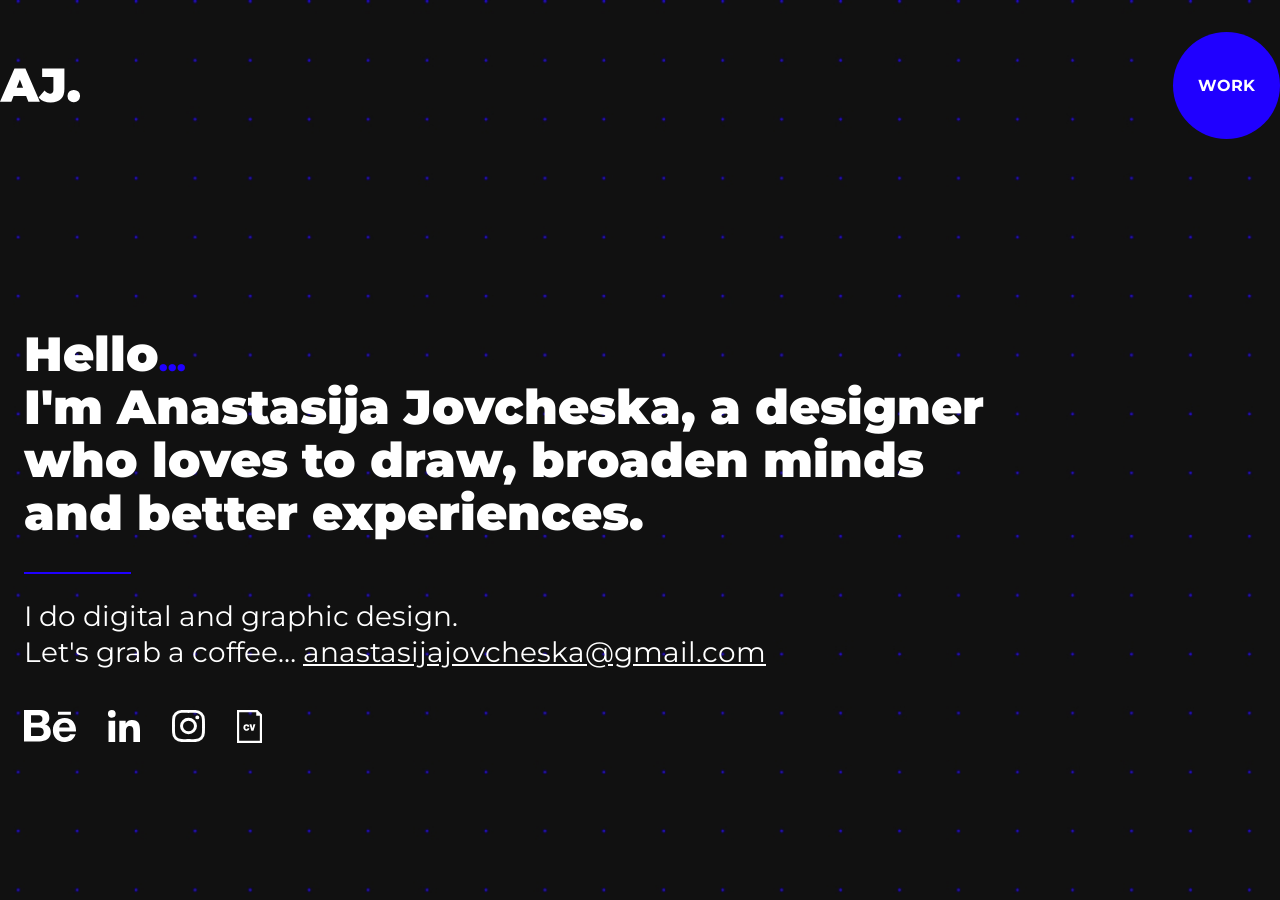
<file: index.html>
<!DOCTYPE html>
<html lang="en">
    <head>
        <meta charset="UTF-8">
        <meta http-equiv="X-UA-Compatible" content="IE=edge">
        <meta name="viewport" content="width=device-width, initial-scale=1.0">
        <title>Anastasija Jovcheska | Portfolio</title>
        <link rel="preconnect" href="https://fonts.gstatic.com">
        <link href="https://fonts.googleapis.com/css2?family=Montserrat:wght@300;400;500;600;700;900&display=swap" rel="stylesheet">
        <link rel="stylesheet" href="public/style.css">
    </head>
    <body>
        <main class="w-full min-h-screen bg-hero">
            <header class="container">
                <nav class="flex justify-between px-6 sm:px-0 py-4 md:py-8">
                    <img src="assets/sia-logo.svg" alt="Anastasija Jovcheska logo" class="w-51 h-auto md:w-20 md:h-auto">
                    <a href="work.html" class="bg-blue-sia rounded-full w-85 h-85 md:w-107 md:h-107 flex justify-center items-center text-white font-bold text-12 md:text-16">WORK</a>
                </nav>
            </header>
            <section class="px-6 hero-screen flex flex-col justify-center md:container md:pl-125">   
                <h1 class="text-white font-black text-28 md:text-48">Hello<span class="text-blue-sia text-28">...</span><br/>I'm Anastasija Jovcheska, a designer<br/>who loves to draw, broaden minds<br/>and better experiences.</h1>
                <div class="bg-blue-sia w-107 h-0.5 mt-8"></div>
                <p class="text-white mt-6 text-18 md:text-28">I do digital and graphic design.<br/>Let's grab a coffee… <a href="mailto:anastasijajovcheska@gmail.com" class="text-white underline hover:no-underline">anastasijajovcheska@gmail.com</a></p>
                <div class="flex space-x-8 mt-10">
                    <a href="https://www.behance.net/jovceska" target="_blank">
                        <img src="assets/behance.svg" alt="Behence profile link">
                    </a>
                    <a href="https://www.linkedin.com/in/anastasija-jovcheska-5024771a9/" target="_blank">
                        <img src="assets/linkedin.svg" alt="Linkedin profile link">
                    </a>
                    <a href="https://www.instagram.com/anastasija.jovcheska/" target="_blank">
                        <img src="assets/instagram.svg" alt="Instagram profile link">
                    </a>
                    <!-- <img src="assets/dribble.svg" alt="Dribble profile link"> -->
                    <a href="assets/CV-Anastasija_Jovcheska_2021.pdf" download>
                        <img src="assets/cv-file.svg" alt="Download CV">
                    </a>
                </div>
            </section>
        </main>
    </body>
</html>
</file>
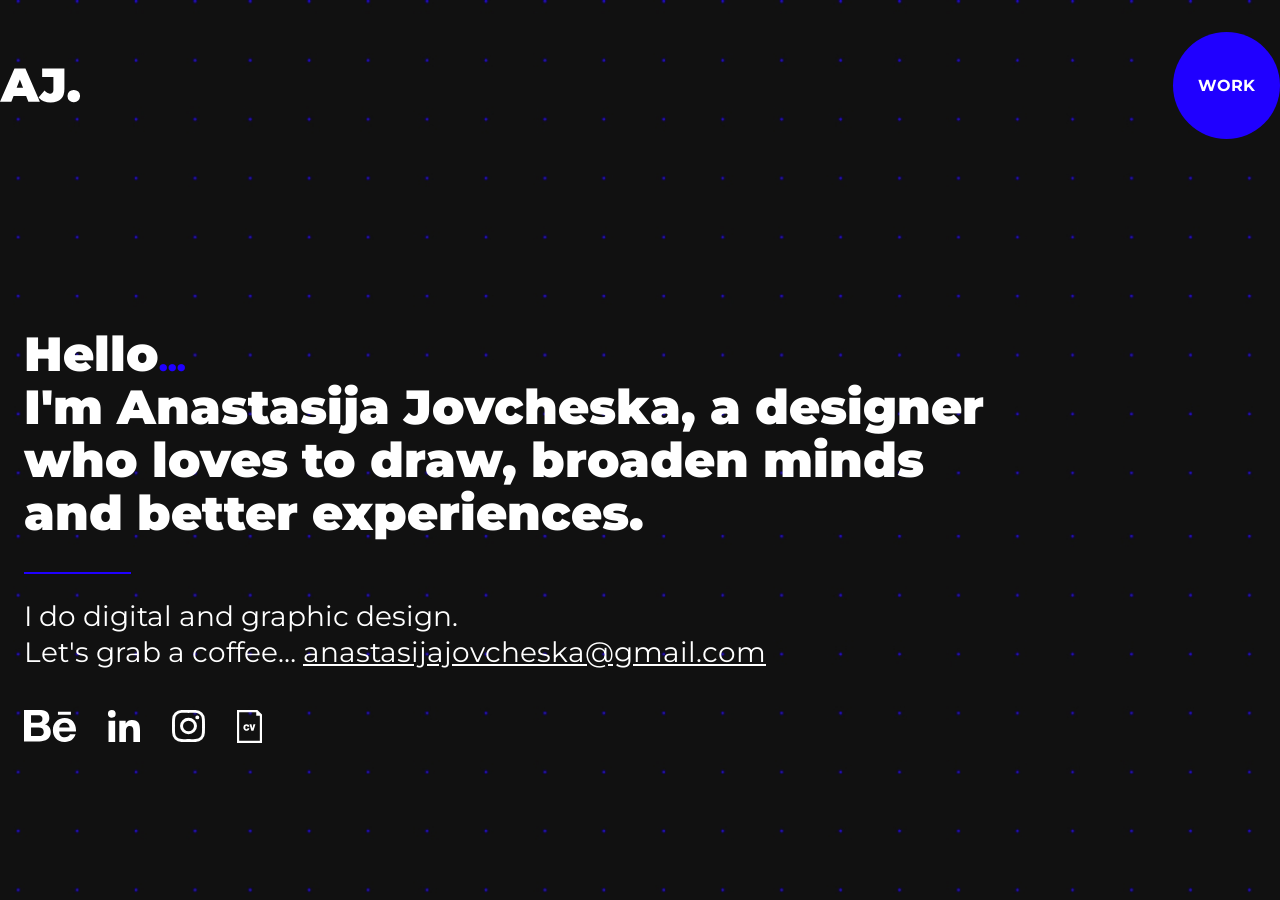
<file: public/index.html>
<!DOCTYPE html>
<html lang="en">
    <head>
        <meta charset="UTF-8">
        <meta http-equiv="X-UA-Compatible" content="IE=edge">
        <meta name="viewport" content="width=device-width, initial-scale=1.0">
        <title>Anastasija Jovcheska | Portfolio</title>
        <link rel="preconnect" href="https://fonts.gstatic.com">
        <link href="https://fonts.googleapis.com/css2?family=Montserrat:wght@300;400;500;600;700;900&display=swap" rel="stylesheet">
        <link rel="stylesheet" href="style.css">
    </head>
    <body>
        <main class="w-full min-h-screen bg-hero">
            <header class="container">
                <nav class="flex justify-between px-6 sm:px-0 py-4 md:py-8">
                    <img src="../assets/sia-logo.svg" alt="Anastasija Jovcheska logo" class="w-51 h-auto md:w-20 md:h-auto">
                    <a href="work.html" class="bg-blue-sia rounded-full w-85 h-85 md:w-107 md:h-107 flex justify-center items-center text-white font-bold text-12 md:text-16">WORK</a>
                </nav>
            </header>
            <section class="px-6 hero-screen flex flex-col justify-center md:container md:pl-125">   
                <h1 class="text-white font-black text-28 md:text-48">Hello<span class="text-blue-sia text-28">...</span><br/>I'm Anastasija Jovcheska, a designer<br/>who loves to draw, broaden minds<br/>and better experiences.</h1>
                <div class="bg-blue-sia w-107 h-0.5 mt-8"></div>
                <p class="text-white mt-6 text-18 md:text-28">I do digital and graphic design.<br/>Let's grab a coffee… <a href="mailto:anastasijajovcheska@gmail.com" class="text-white underline hover:no-underline">anastasijajovcheska@gmail.com</a></p>
                <div class="flex space-x-8 mt-10">
                    <a href="https://www.behance.net/jovceska" target="_blank">
                        <img src="../assets/behance.svg" alt="Behence profile link">
                    </a>
                    <a href="https://www.linkedin.com/in/anastasija-jovcheska-5024771a9/" target="_blank">
                        <img src="../assets/linkedin.svg" alt="Linkedin profile link">
                    </a>
                    <a href="https://www.instagram.com/anastasija.jovcheska/" target="_blank">
                        <img src="../assets/instagram.svg" alt="Instagram profile link">
                    </a>
                    <!-- <img src="../assets/dribble.svg" alt="Dribble profile link"> -->
                    <a href="../assets/CV-Anastasija_Jovcheska_2021.pdf" download>
                        <img src="../assets/cv-file.svg" alt="Download CV">
                    </a>
                </div>
            </section>
        </main>
    </body>
</html>
</file>
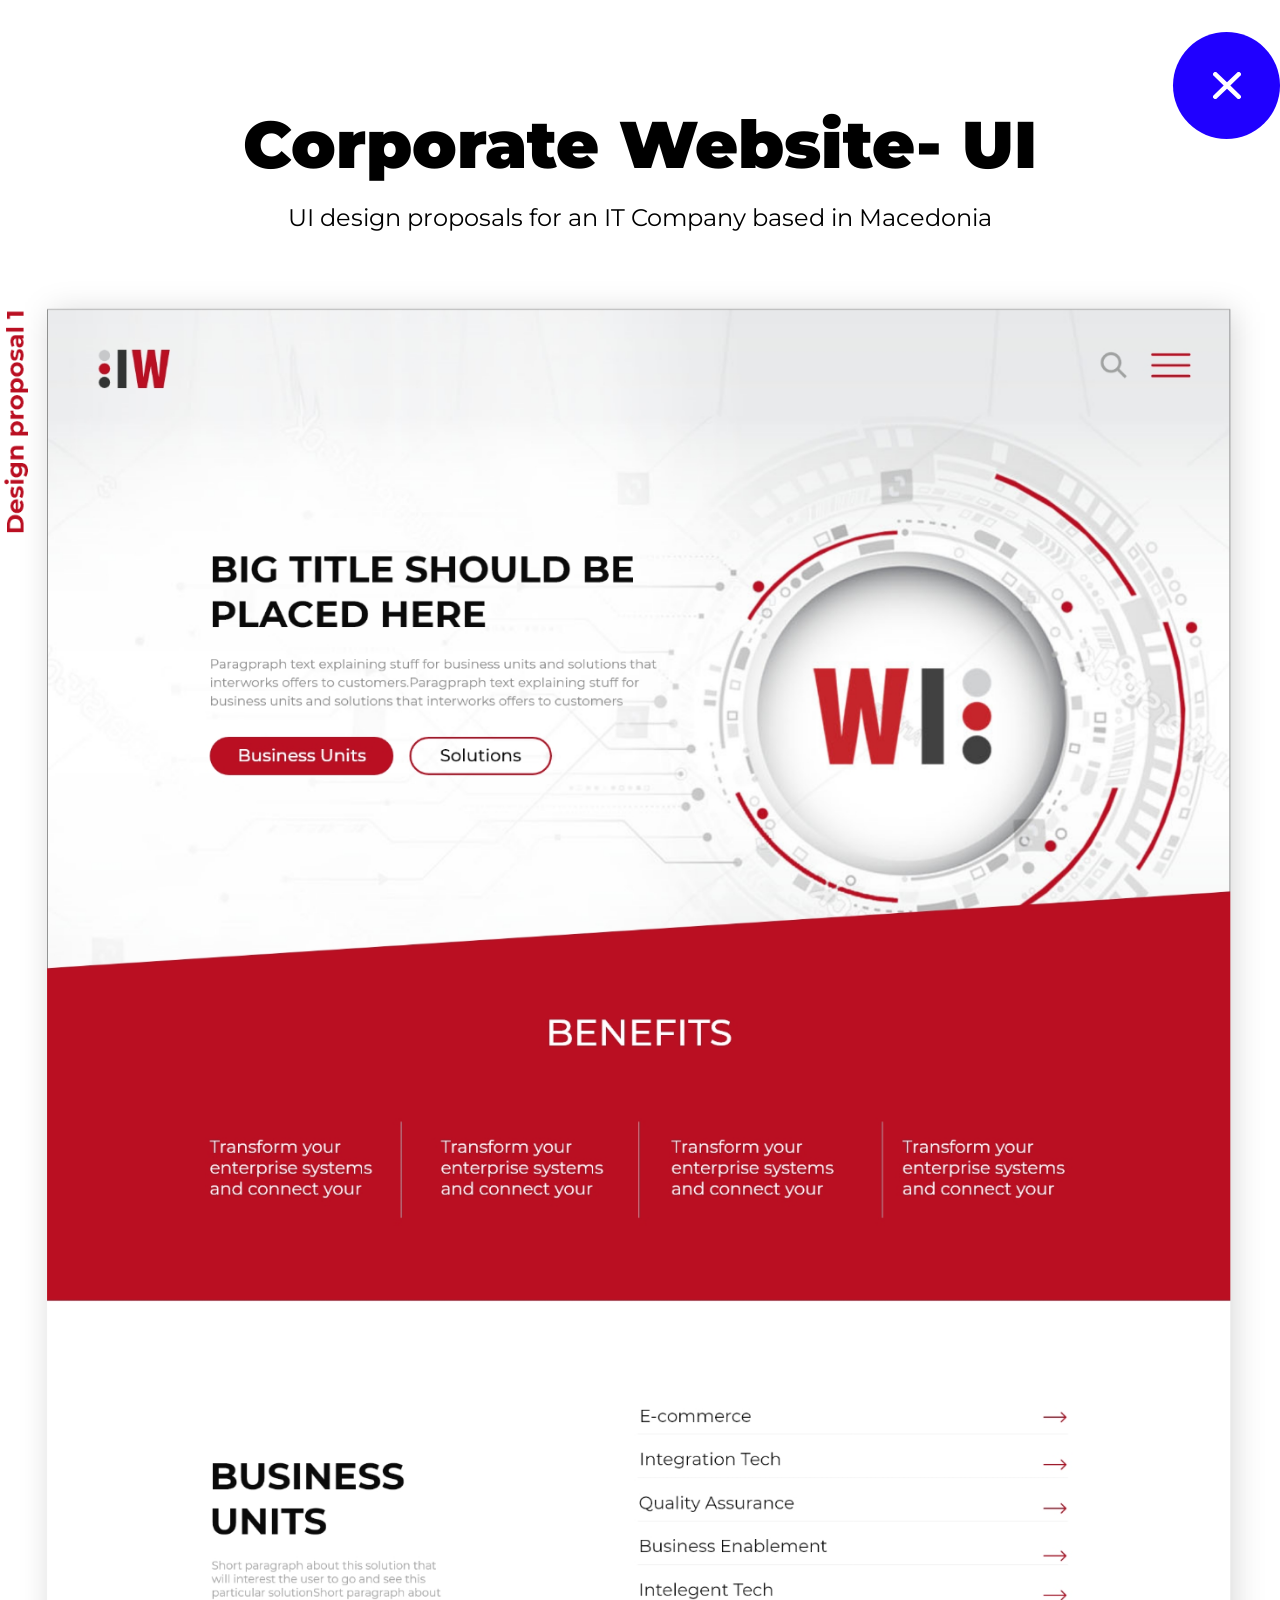
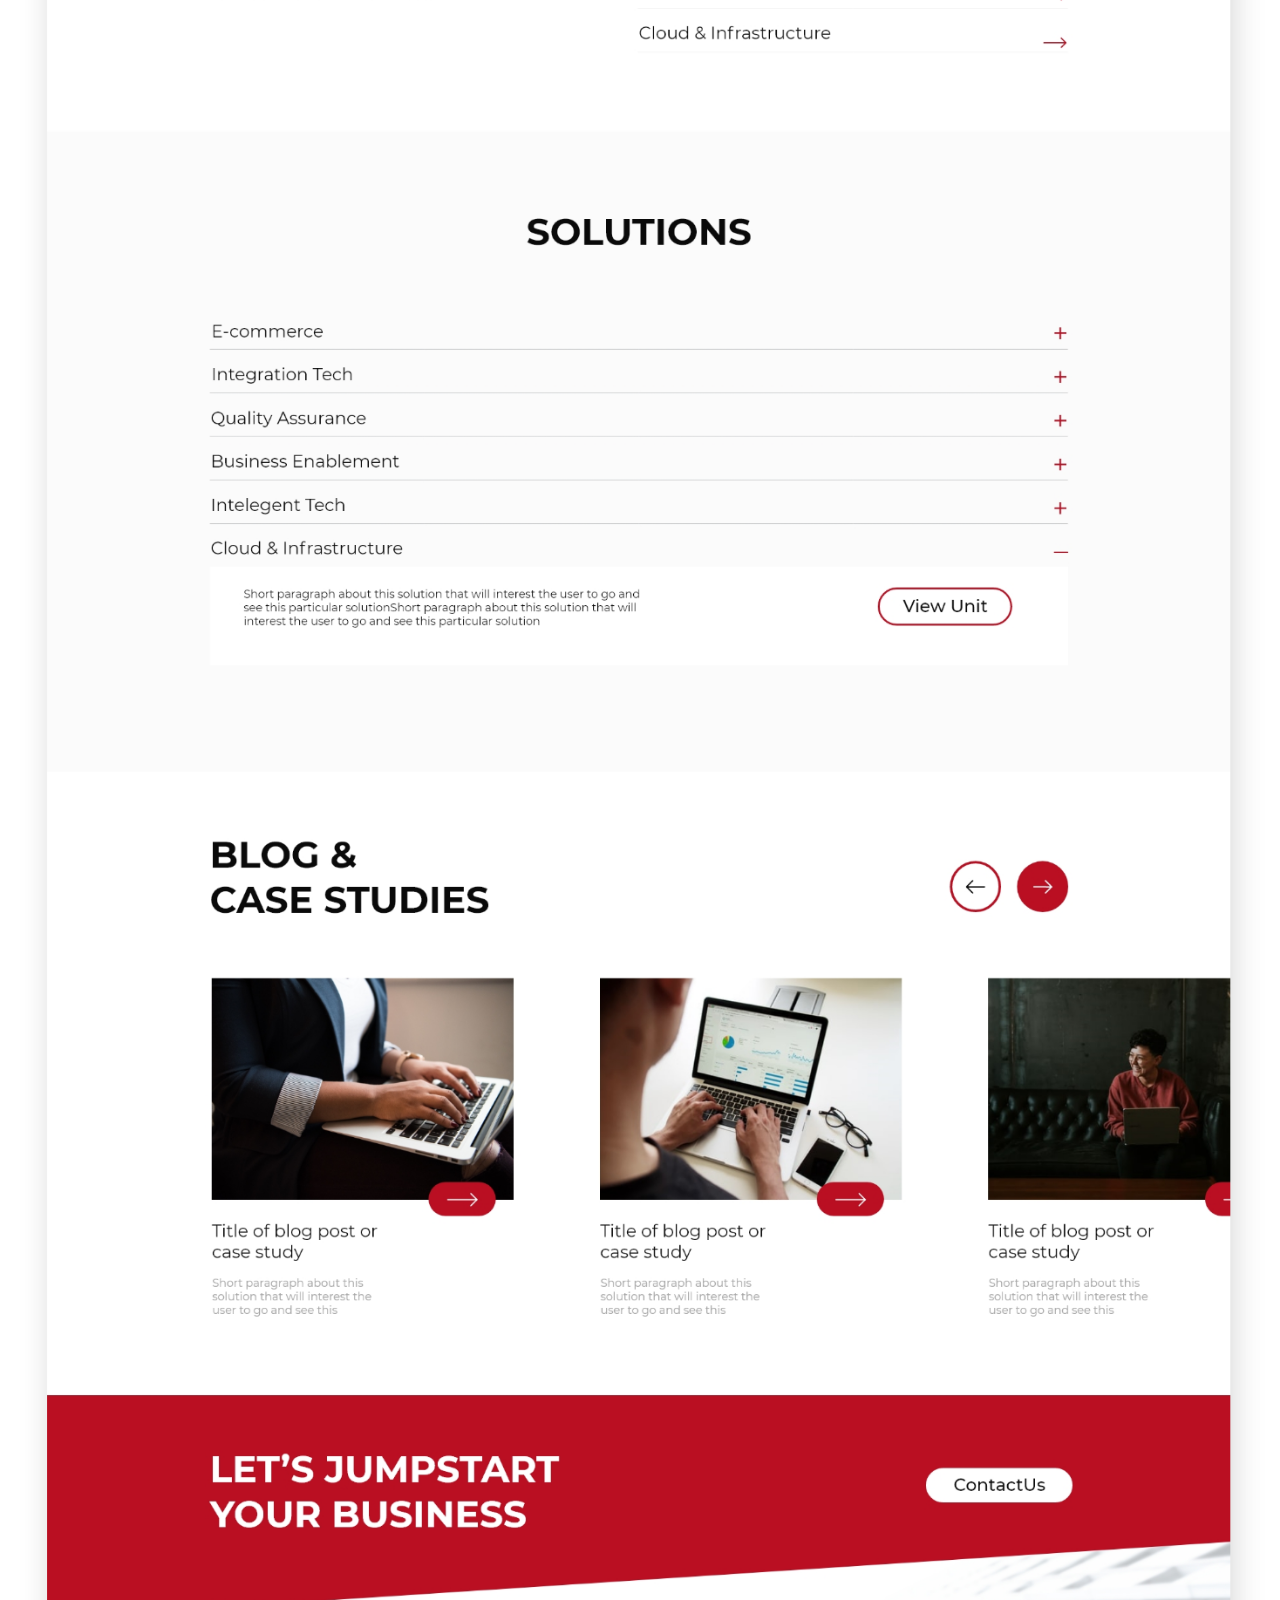
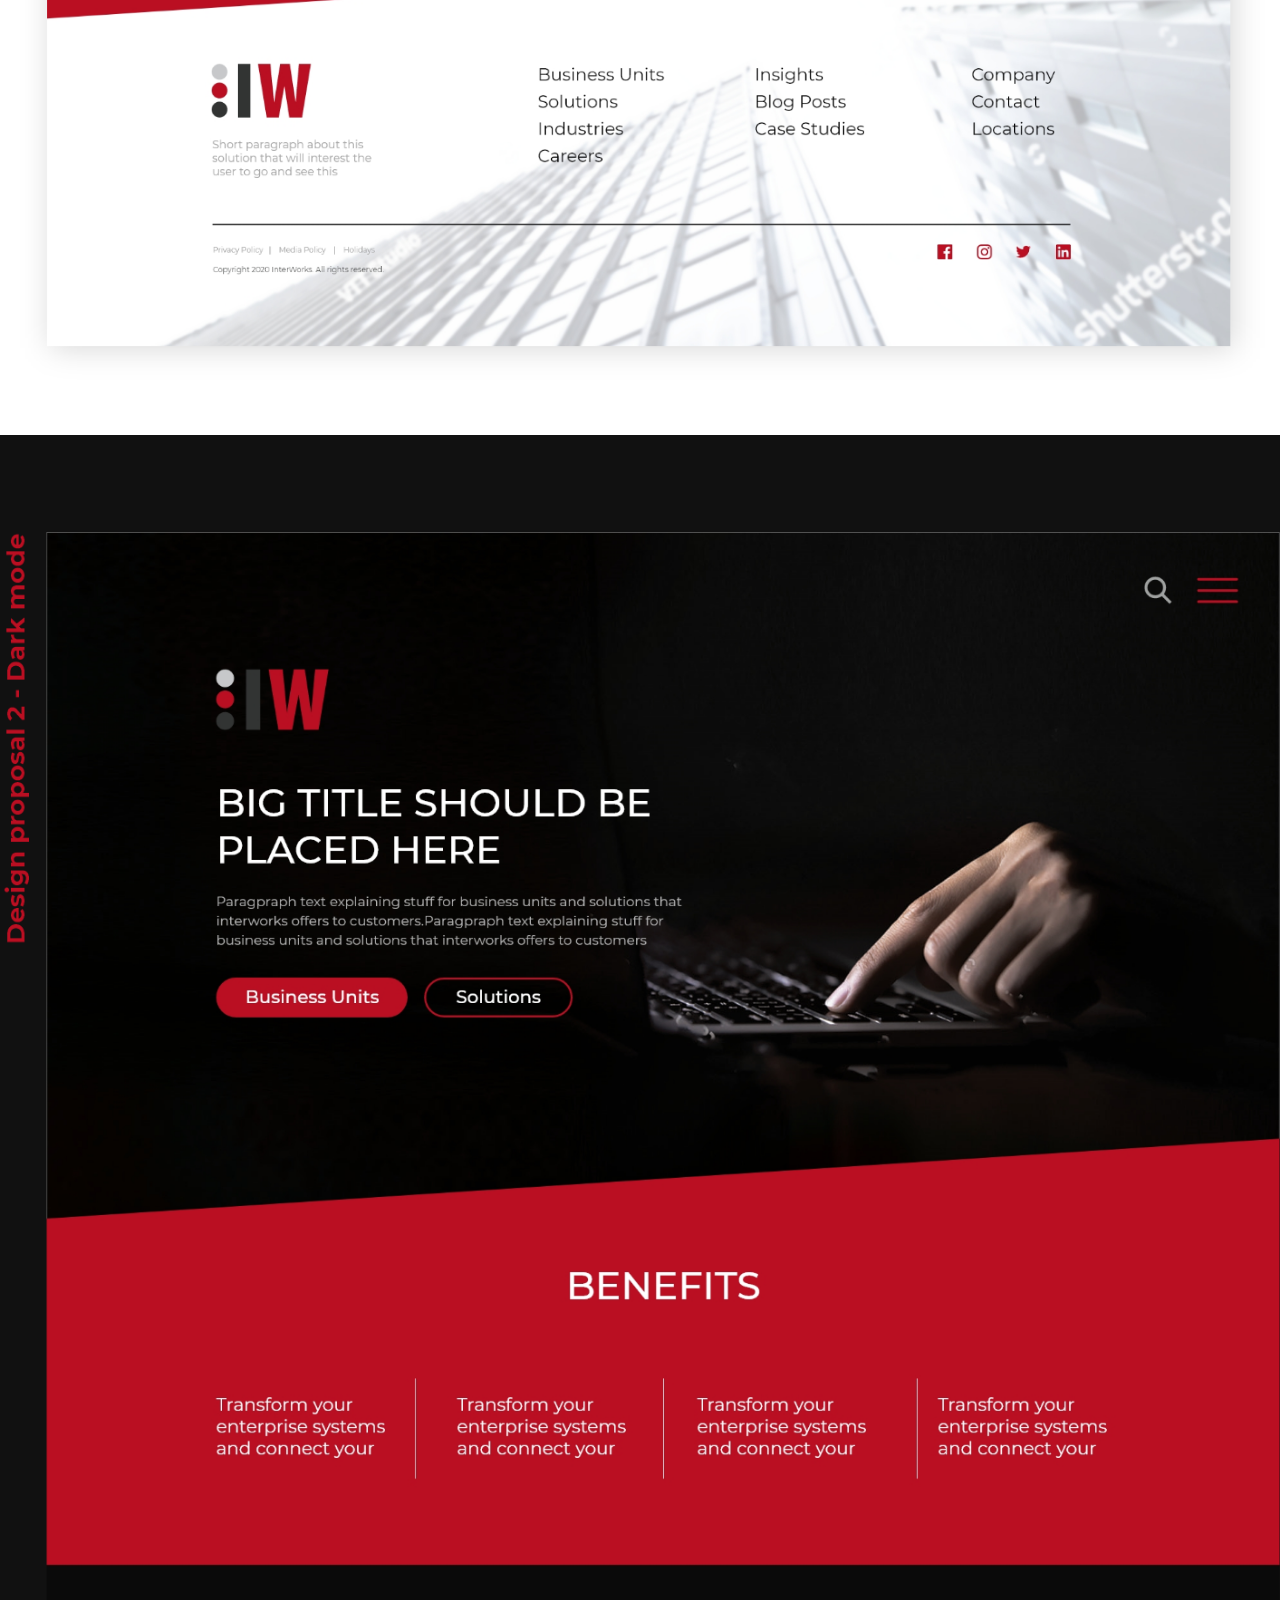
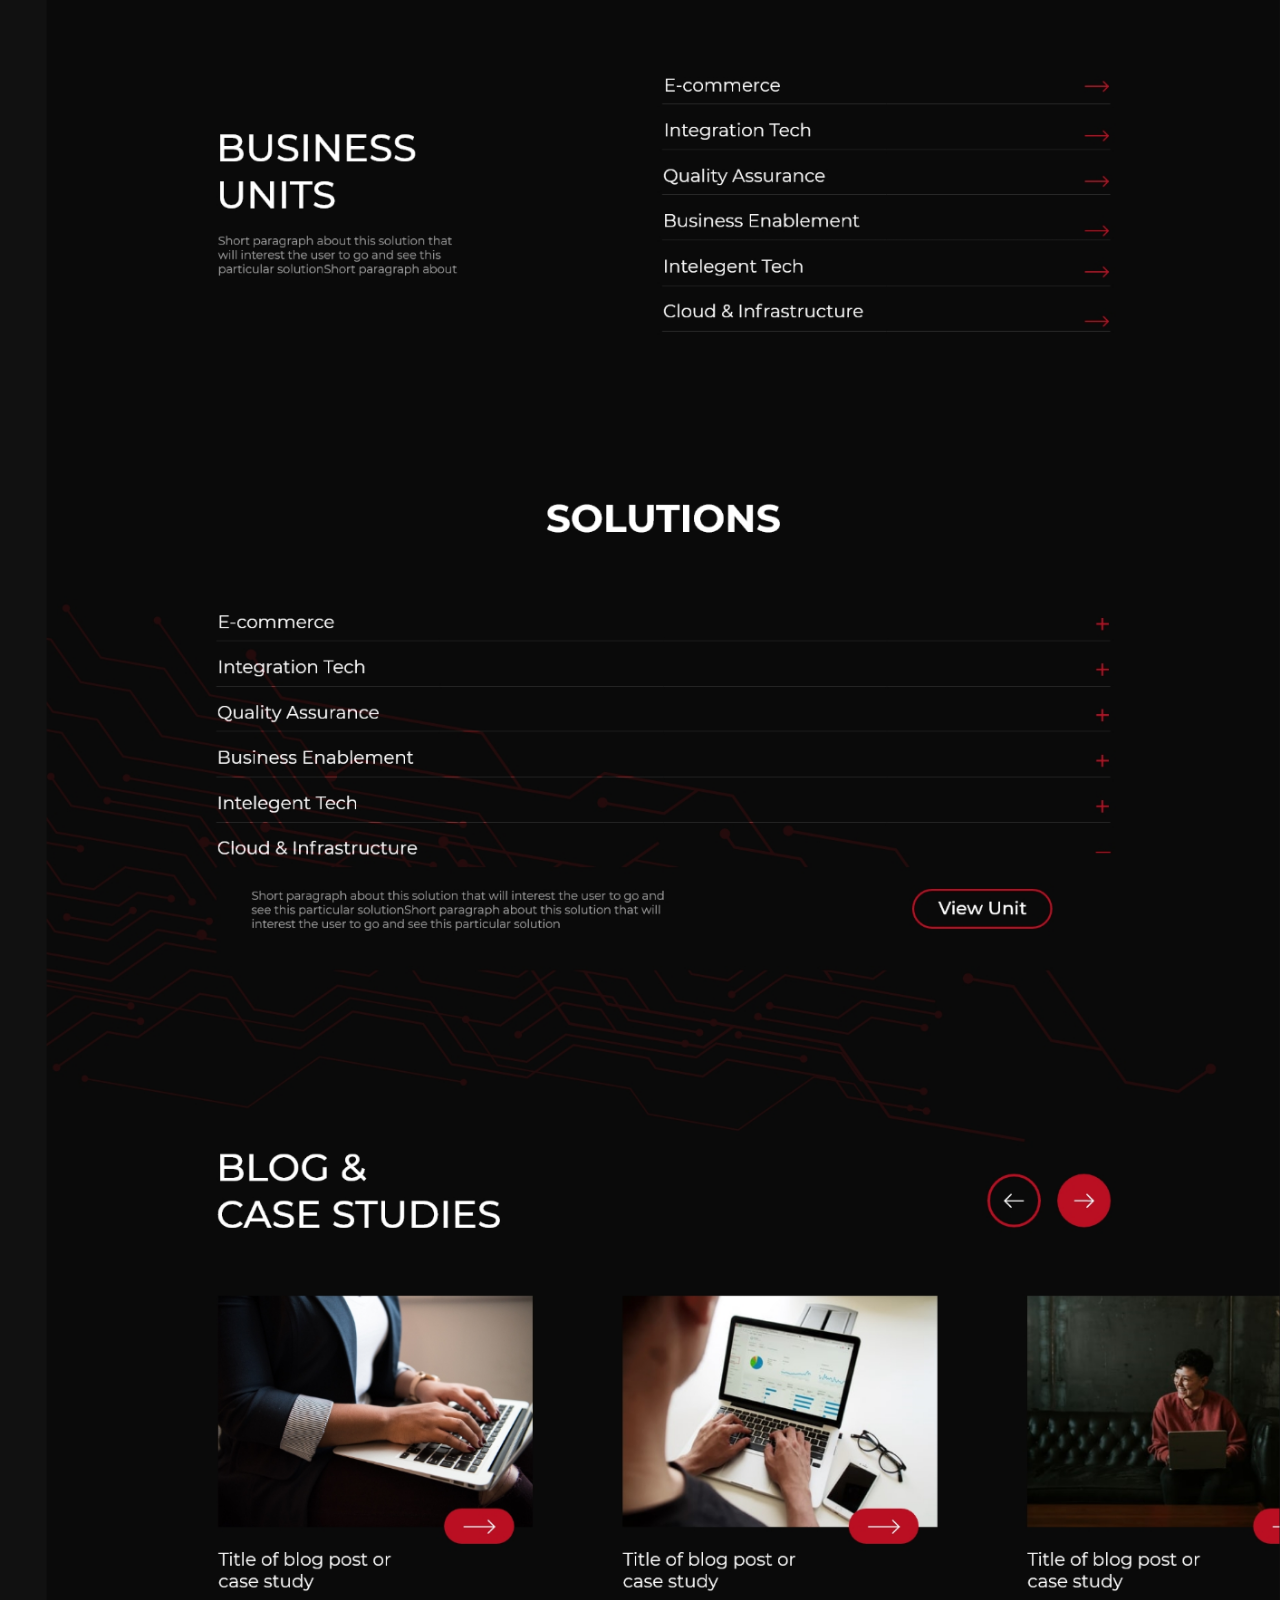
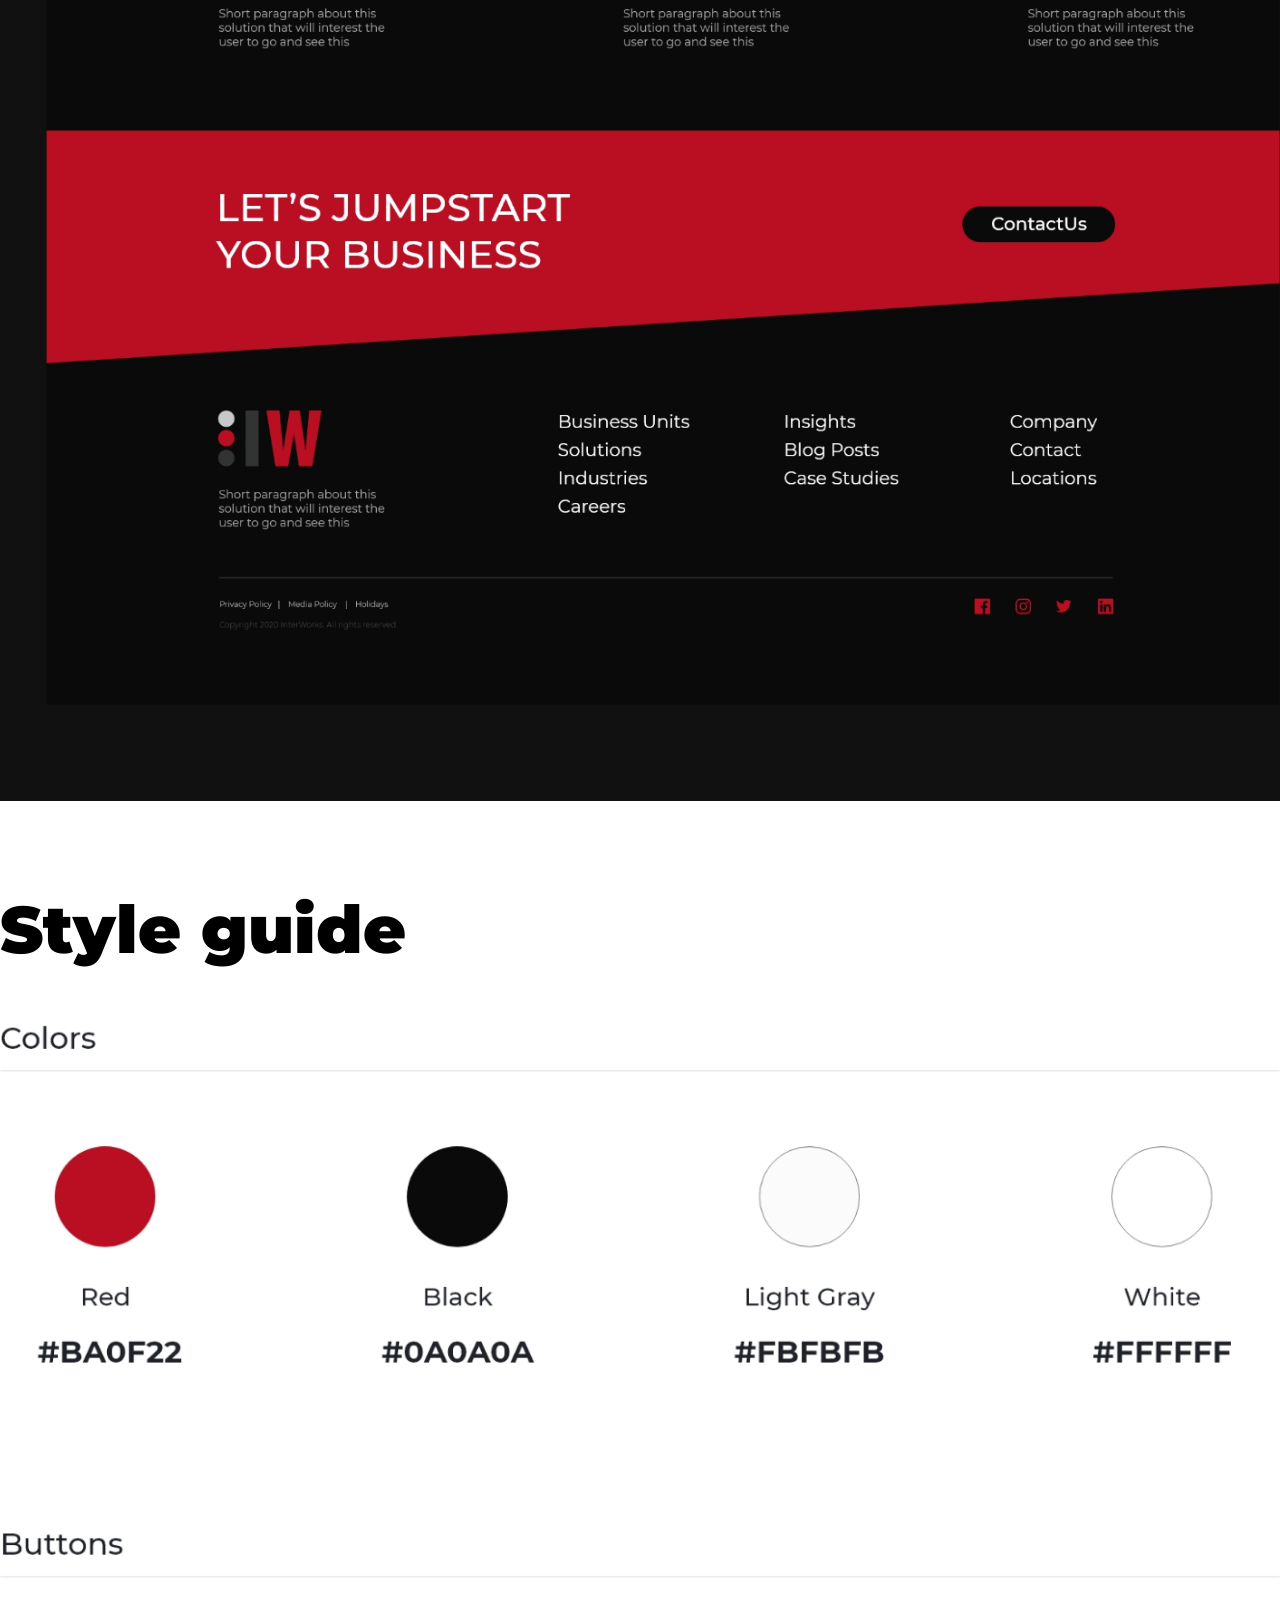
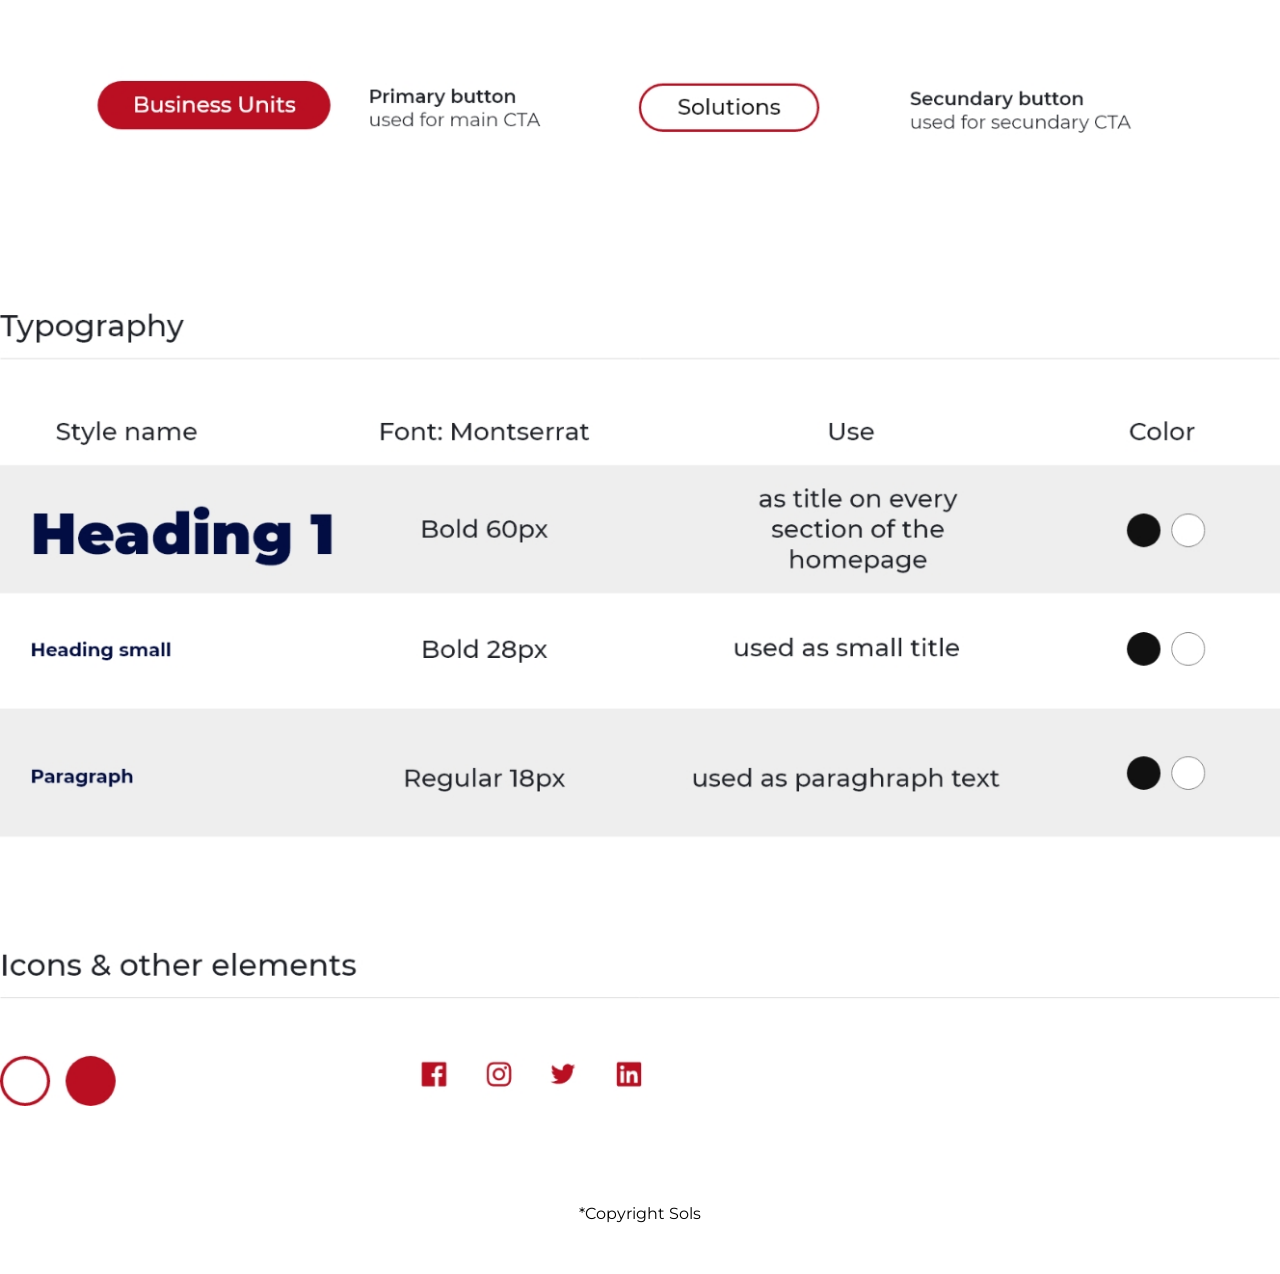
<file: corporate-website.html>
<!DOCTYPE html>
<html lang="en">
    <head>
        <meta charset="UTF-8">
        <meta http-equiv="X-UA-Compatible" content="IE=edge">
        <meta name="viewport" content="width=device-width, initial-scale=1.0">
        <title>Anastasija Jovcheska | Corporate website UI</title>
        <link rel="preconnect" href="https://fonts.gstatic.com">
        <link href="https://fonts.googleapis.com/css2?family=Montserrat:wght@300;400;500;600;700;900&display=swap" rel="stylesheet">
        <link rel="stylesheet" href="public/style.css">
    </head>
    <body>
        <header class="container fixed left-0 right-0">
            <nav class="flex justify-end px-6 sm:px-0 py-4 md:py-8">
                <a href="work.html" class="bg-blue-sia rounded-full w-85 h-85 md:w-107 md:h-107 flex justify-center items-center text-white font-bold text-12 md:text-16"><img src="assets/close.svg" alt="Close menu" class="md:w-7 md:h7"></a>
            </nav>
        </header>


        <section class="container">
            <header class="flex flex-col items-center md:pt-111">
                <h1 class="text-center font-black text-28 md:text-66 w-64 md:w-full mt-28">Corporate Website- UI</h1>
                <p class="text-center mt-6 md:text-24">UI design proposals for an IT Company based in Macedonia</p>
            </header>
            <img src="assets/Design proposal 1-sm.png" alt="Design proposal 1" class="mt-2 md:mt-8 mb-16 w-full h-auto md:hidden">
            <img src="assets/Design proposal 1-lg.png" alt="Design proposal 1" class="mx-auto mt-2 md:mt-8 mb-16 md:mb-10 w-full h-auto hidden md:block">
        </section>

        <div class="bg-dark">
            <section class="container py-16 md:py-24">
                <img src="assets/design-proposal-dark-mode-sm.png" alt="Design proposal 1" class="px-4 md:px-0 mx-auto w-full h-full md:hidden">
                <img src="assets/design-proposal-dark-mode-lg.png" alt="Design proposal 1" class="mx-auto w-full h-full hidden md:block">
            </section>
        </div>
        <section class="container px-8 md:px-0 py-16 md:py-24">
            <h2 class="font-black text-28 md:text-66">Style guide</h2>
            <img src="assets/styleguide-2.jpg" alt="Style Guide" class="mt-14 mx-auto">
        </section>
        <p class="text-center text-14 pb-12">*Copyright Sols</p>
    </body>
</html>
</file>
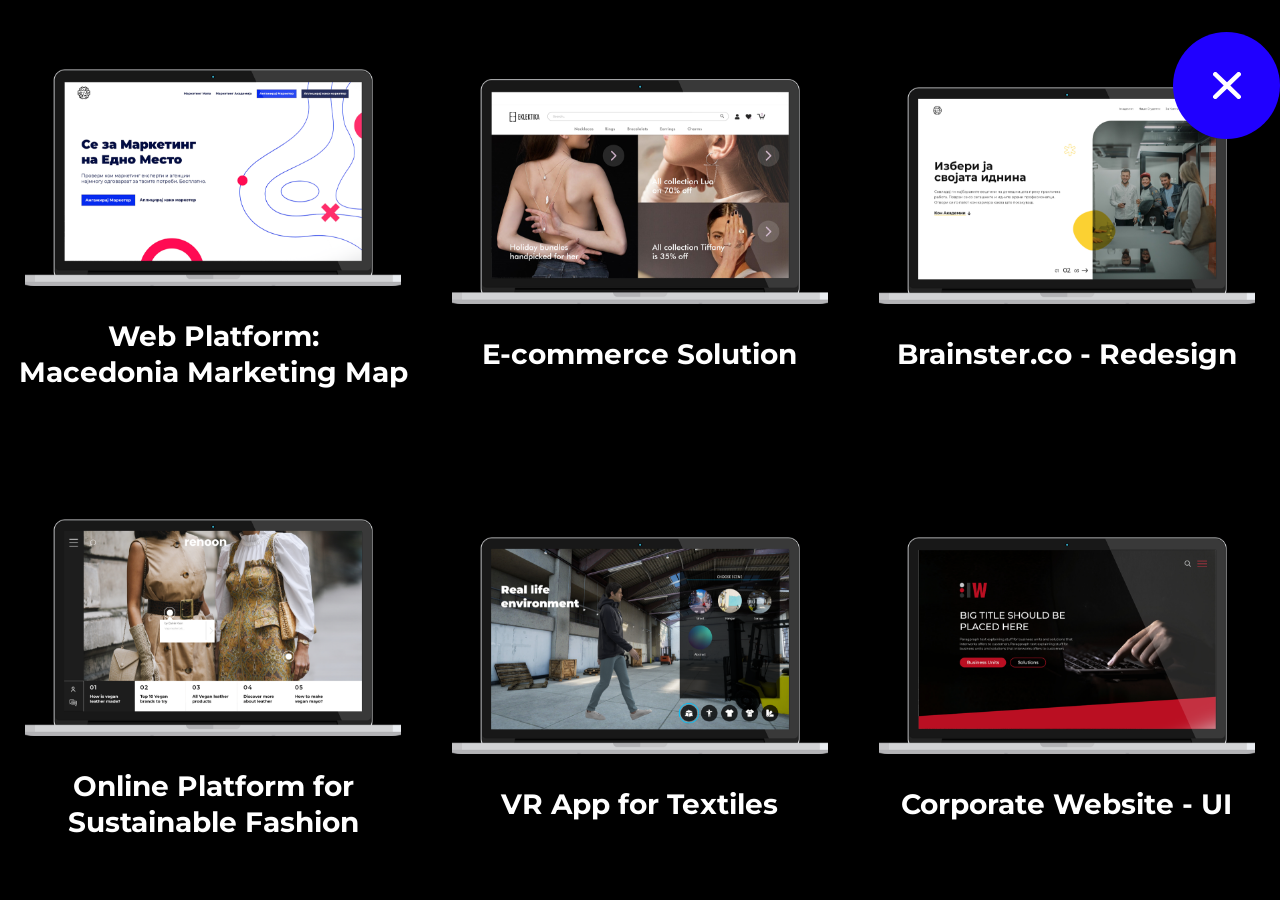
<file: work.html>
<!DOCTYPE html>
<html lang="en">
    <head>
        <meta charset="UTF-8">
        <meta http-equiv="X-UA-Compatible" content="IE=edge">
        <meta name="viewport" content="width=device-width, initial-scale=1.0">
        <title>Anastasija Jovcheska | Projects</title>
        <link rel="preconnect" href="https://fonts.gstatic.com">
        <link href="https://fonts.googleapis.com/css2?family=Montserrat:wght@300;400;500;600;700;900&display=swap" rel="stylesheet">
        <link rel="stylesheet" href="public/style.css">
    </head>
    <body>
        <header class="container fixed left-0 right-0">
            <nav class="flex justify-end px-6 sm:px-0 py-4 md:py-8">
                <a href="index.html" class="bg-blue-sia rounded-full w-85 h-85 md:w-107 md:h-107 flex justify-center items-center text-white font-bold text-12 md:text-16"><img src="assets/close.svg" alt="Close menu" class="md:w-7 md:h7"></a>
            </nav>
        </header>
        <main class="min-h-screen bg-black text-white md:grid md:grid-cols-3 md:grid-rows-2">
            <a href="macedonia-marketing-map.html" class="flex flex-col justify-center items-center py-8 md:py-0 px-4 hover:bg-blue-sia transition-colors duration-500 ease-in-out">
                <img src="assets/macedonia-marketing-map.png" alt="Web Platform: Macedonia Marketing Map" class="project-img">
                <h3 class="text-16 md:text-28 font-bold text-center mt-4 md:mt-8">Web Platform:<br/>Macedonia Marketing Map</h3>
            </a>
            <a href="ecommerce-solution.html" class="flex flex-col justify-center items-center py-8 md:py-0 px-4 hover:bg-pink-sia transition-colors duration-500 ease-in-out">
                <img src="assets/ecommerce-solution.png" alt="E-commerce Solution" class="project-img">
                <h3 class="text-16 md:text-28 font-bold text-center mt-4 md:mt-8">E-commerce Solution</h3>
            </a>
            <a href="#" class="flex flex-col justify-center items-center py-8 md:py-0 px-4 hover:bg-yellow-sia transition-colors duration-500 ease-in-out">
                <img src="assets/brainster-redesign.png" alt="Brainster.co - Redesign" class="project-img">
                <h3 class="text-16 md:text-28 font-bold text-center mt-4 md:mt-8">Brainster.co - Redesign</h3>
            </a>
            <a href="#" class="flex flex-col justify-center items-center py-8 md:py-0 px-4 hover:bg-orange-sia transition-colors duration-500 ease-in-out">
                <img src="assets/sustainable-fashion.png" alt="Online Platform for Sustainable Fashion" class="project-img">
                <h3 class="text-16 md:text-28 font-bold text-center mt-4 md:mt-8">Online Platform for<br/>Sustainable Fashion</h3>
            </a>
            <a href="vr-app-textiles.html" class="flex flex-col justify-center items-center py-8 md:py-0 px-4 hover:bg-teal-sia transition-colors duration-500 ease-in-out">
                <img src="assets/vr-texet.png" alt="VR App for Textiles" class="project-img">
                <h3 class="text-16 md:text-28 font-bold text-center mt-4 md:mt-8">VR App for Textiles</h3>
            </a>
            <a href="corporate-website.html" class="flex flex-col justify-center items-center py-8 md:py-0 px-4 hover:bg-red-sia transition-colors duration-500 ease-in-out">
                <img src="assets/corporate-website-ui.png" alt="Corporate Website - UI" class="project-img">
                <h3 class="text-16 md:text-28 font-bold text-center mt-4 md:mt-8">Corporate Website - UI</h3>
            </a>
        </main>
    </body>
</html>
</file>
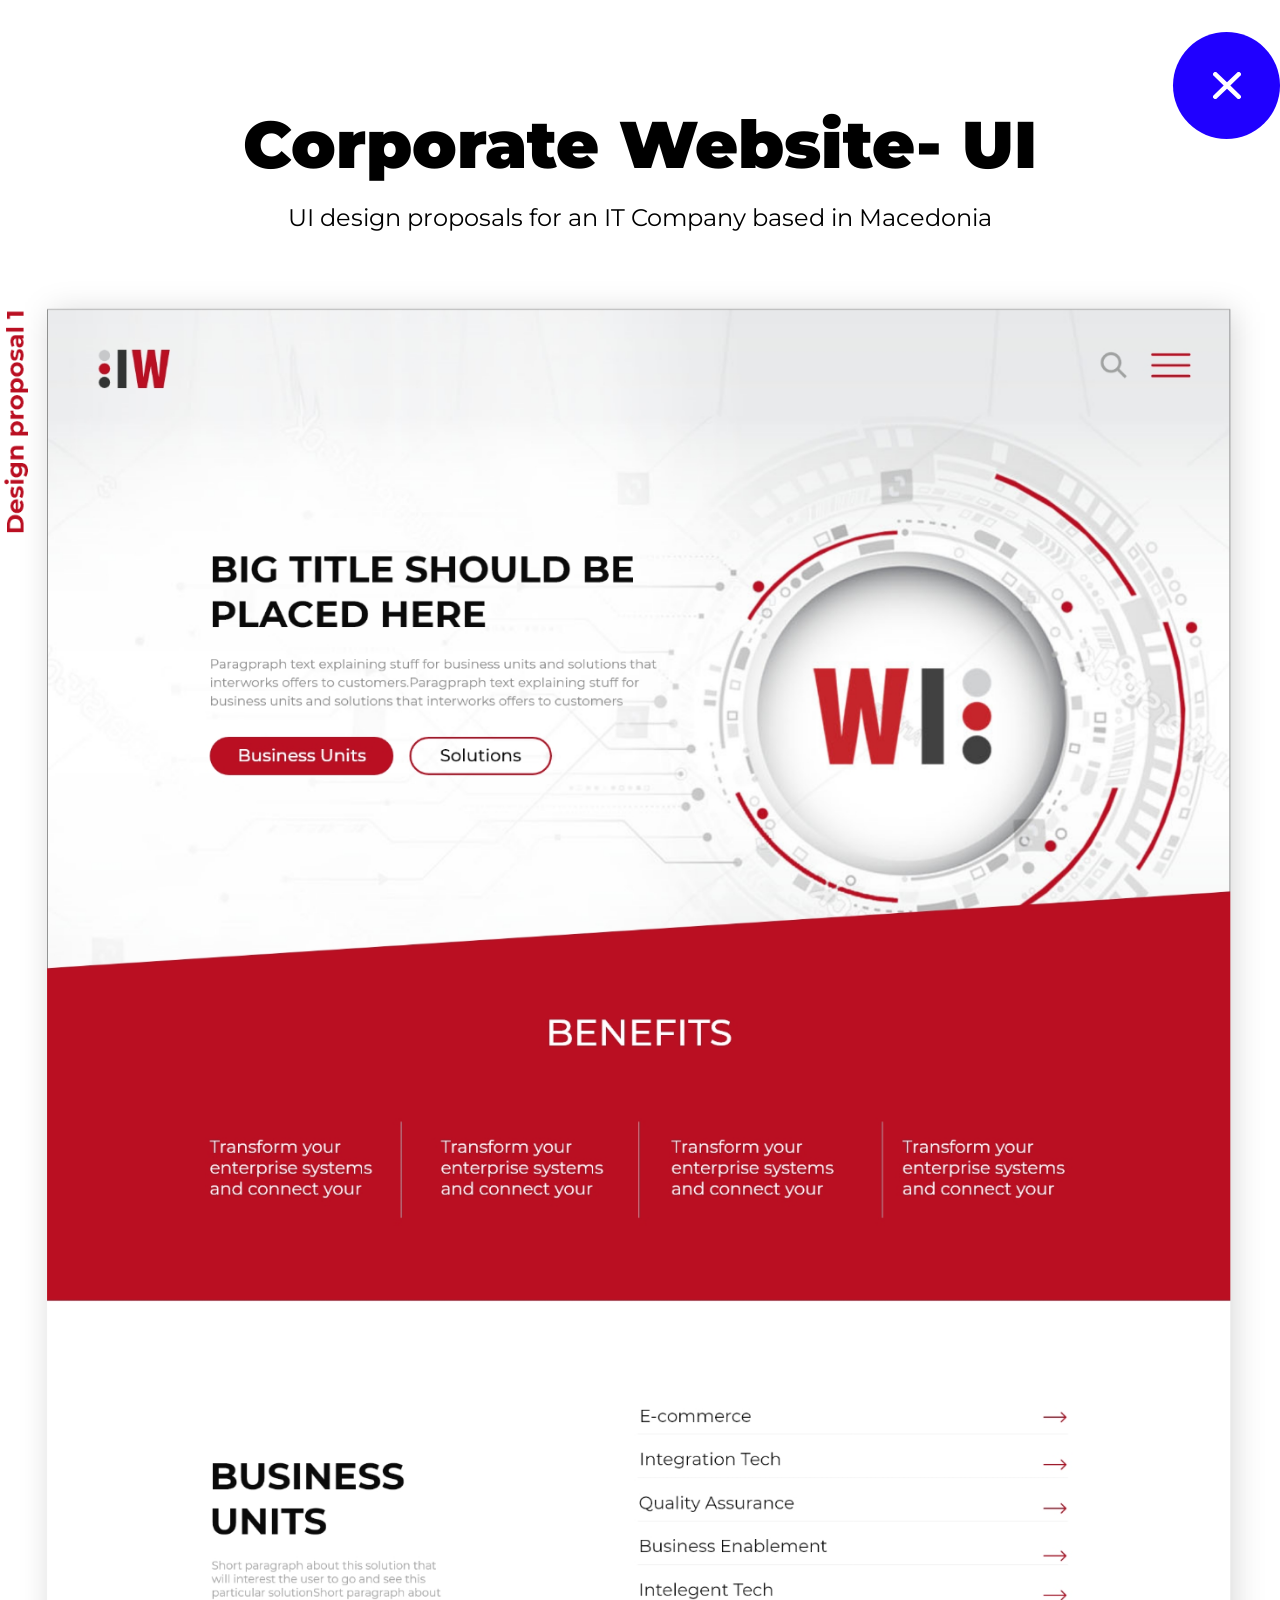
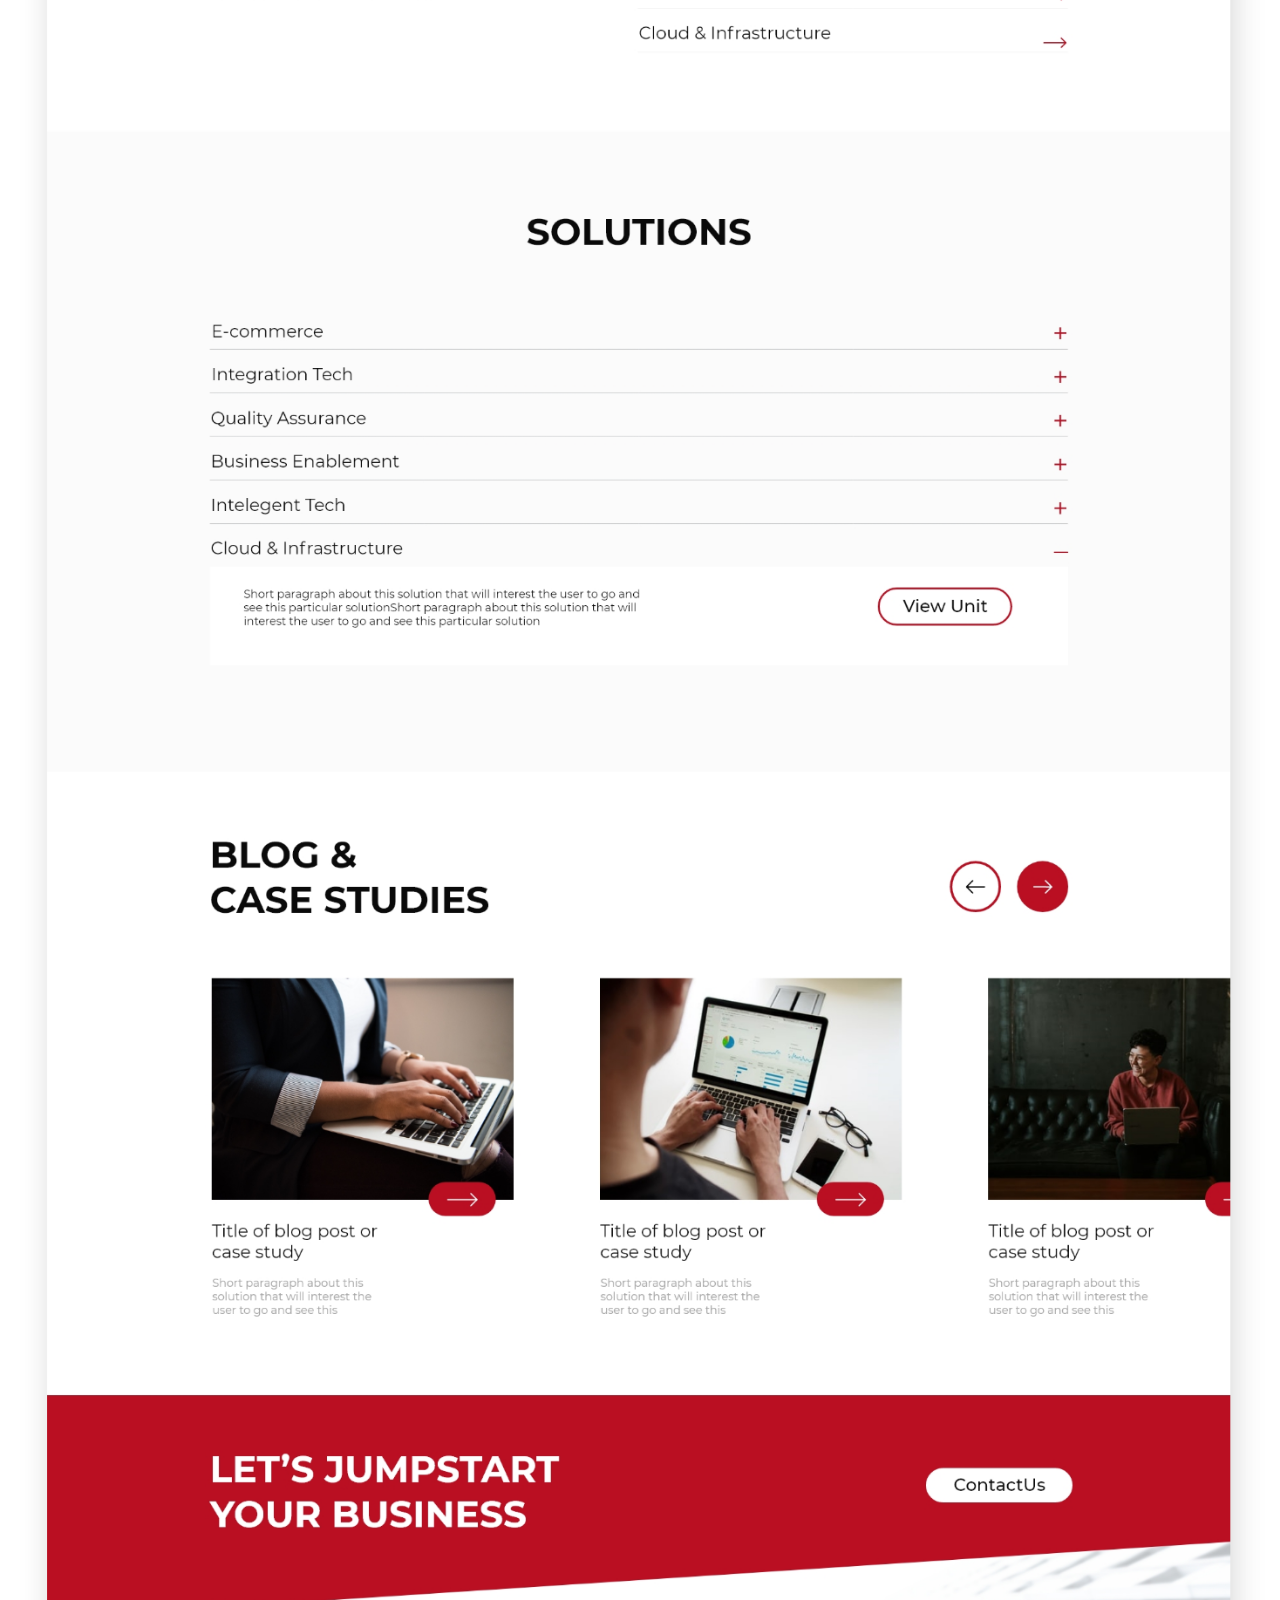
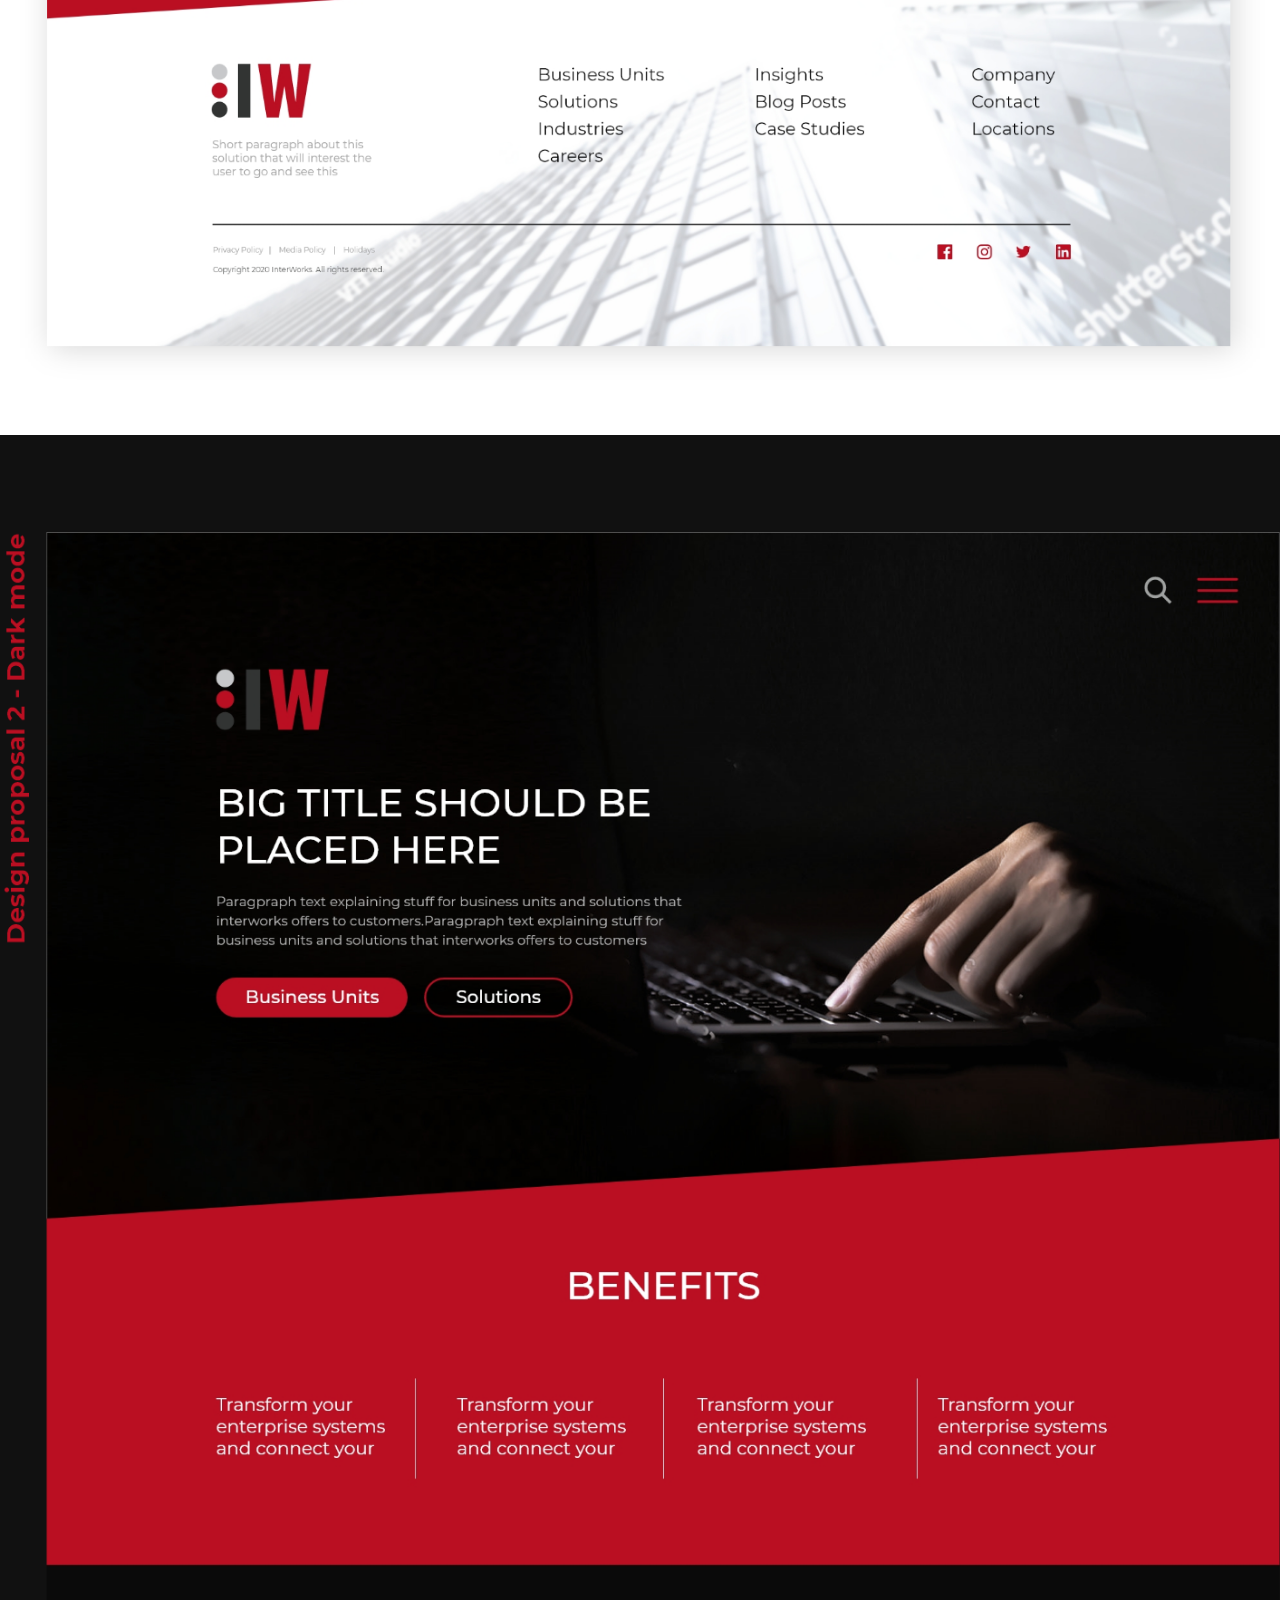
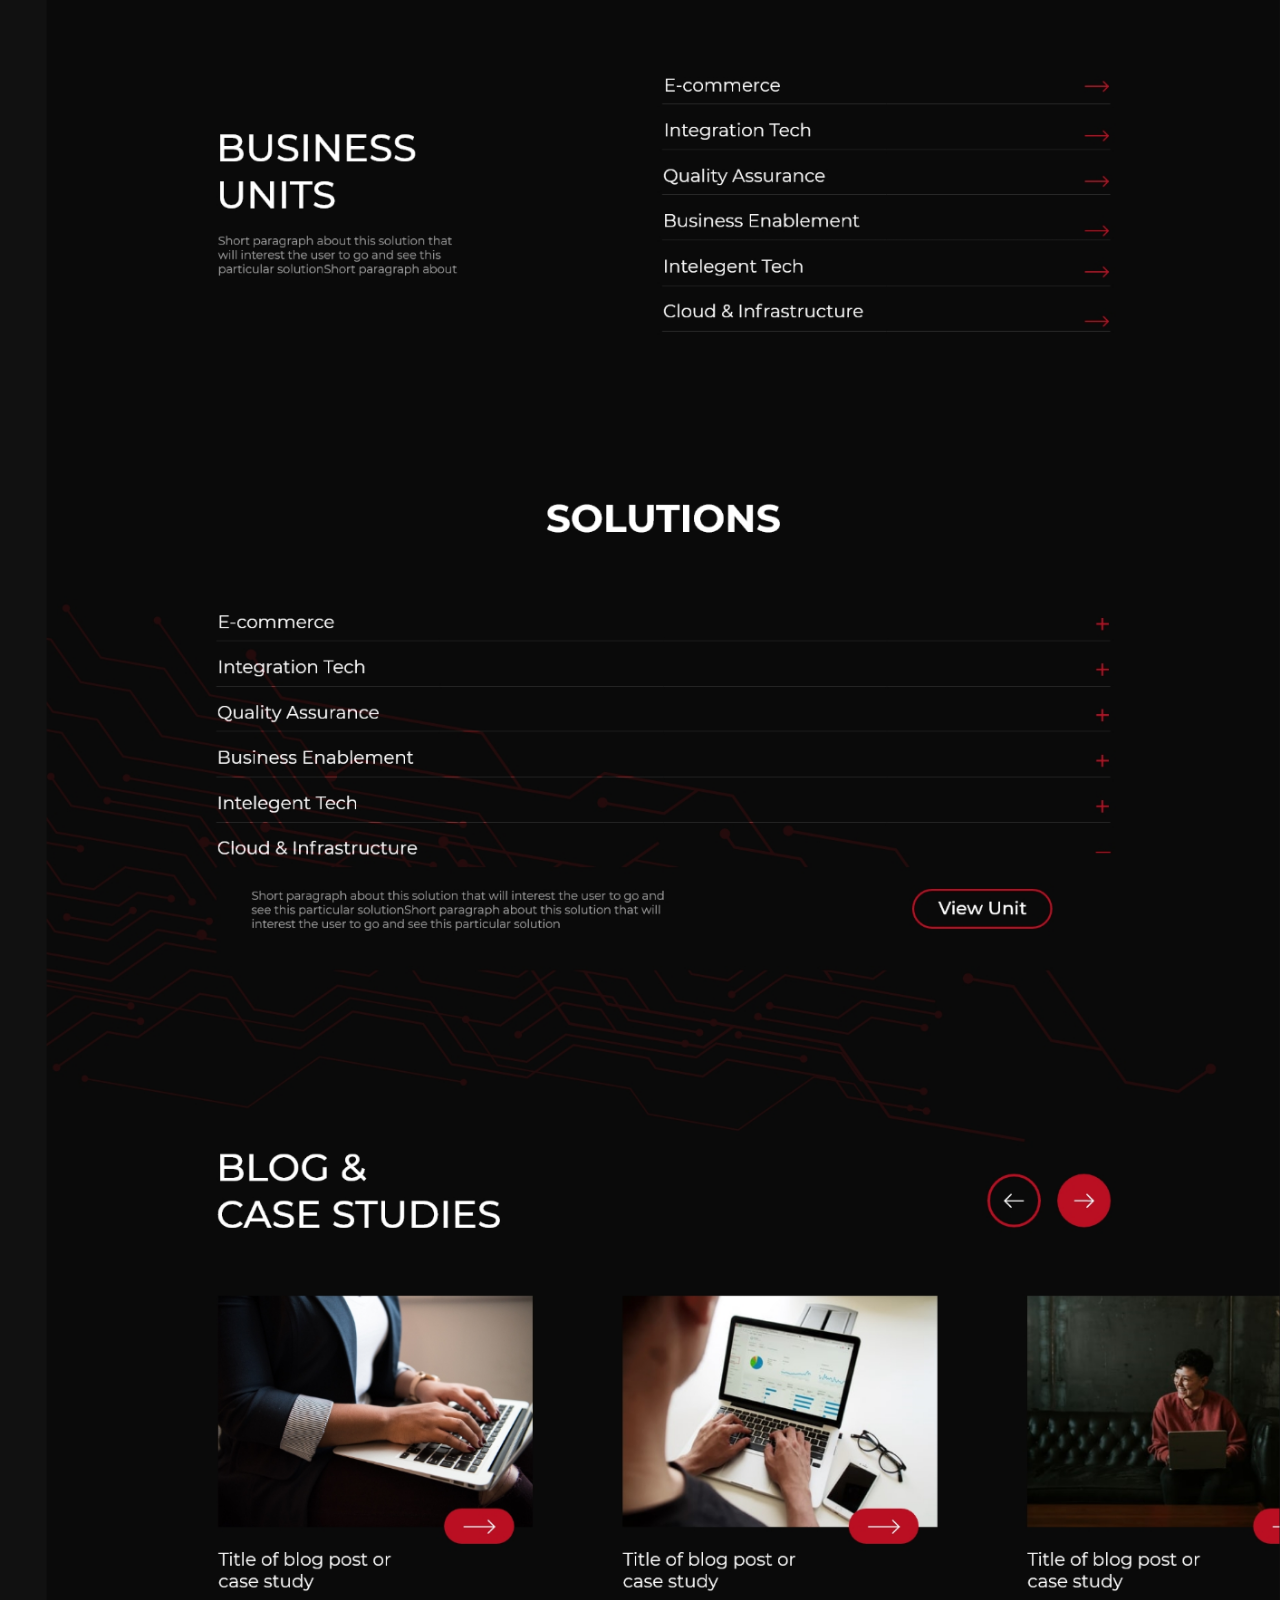
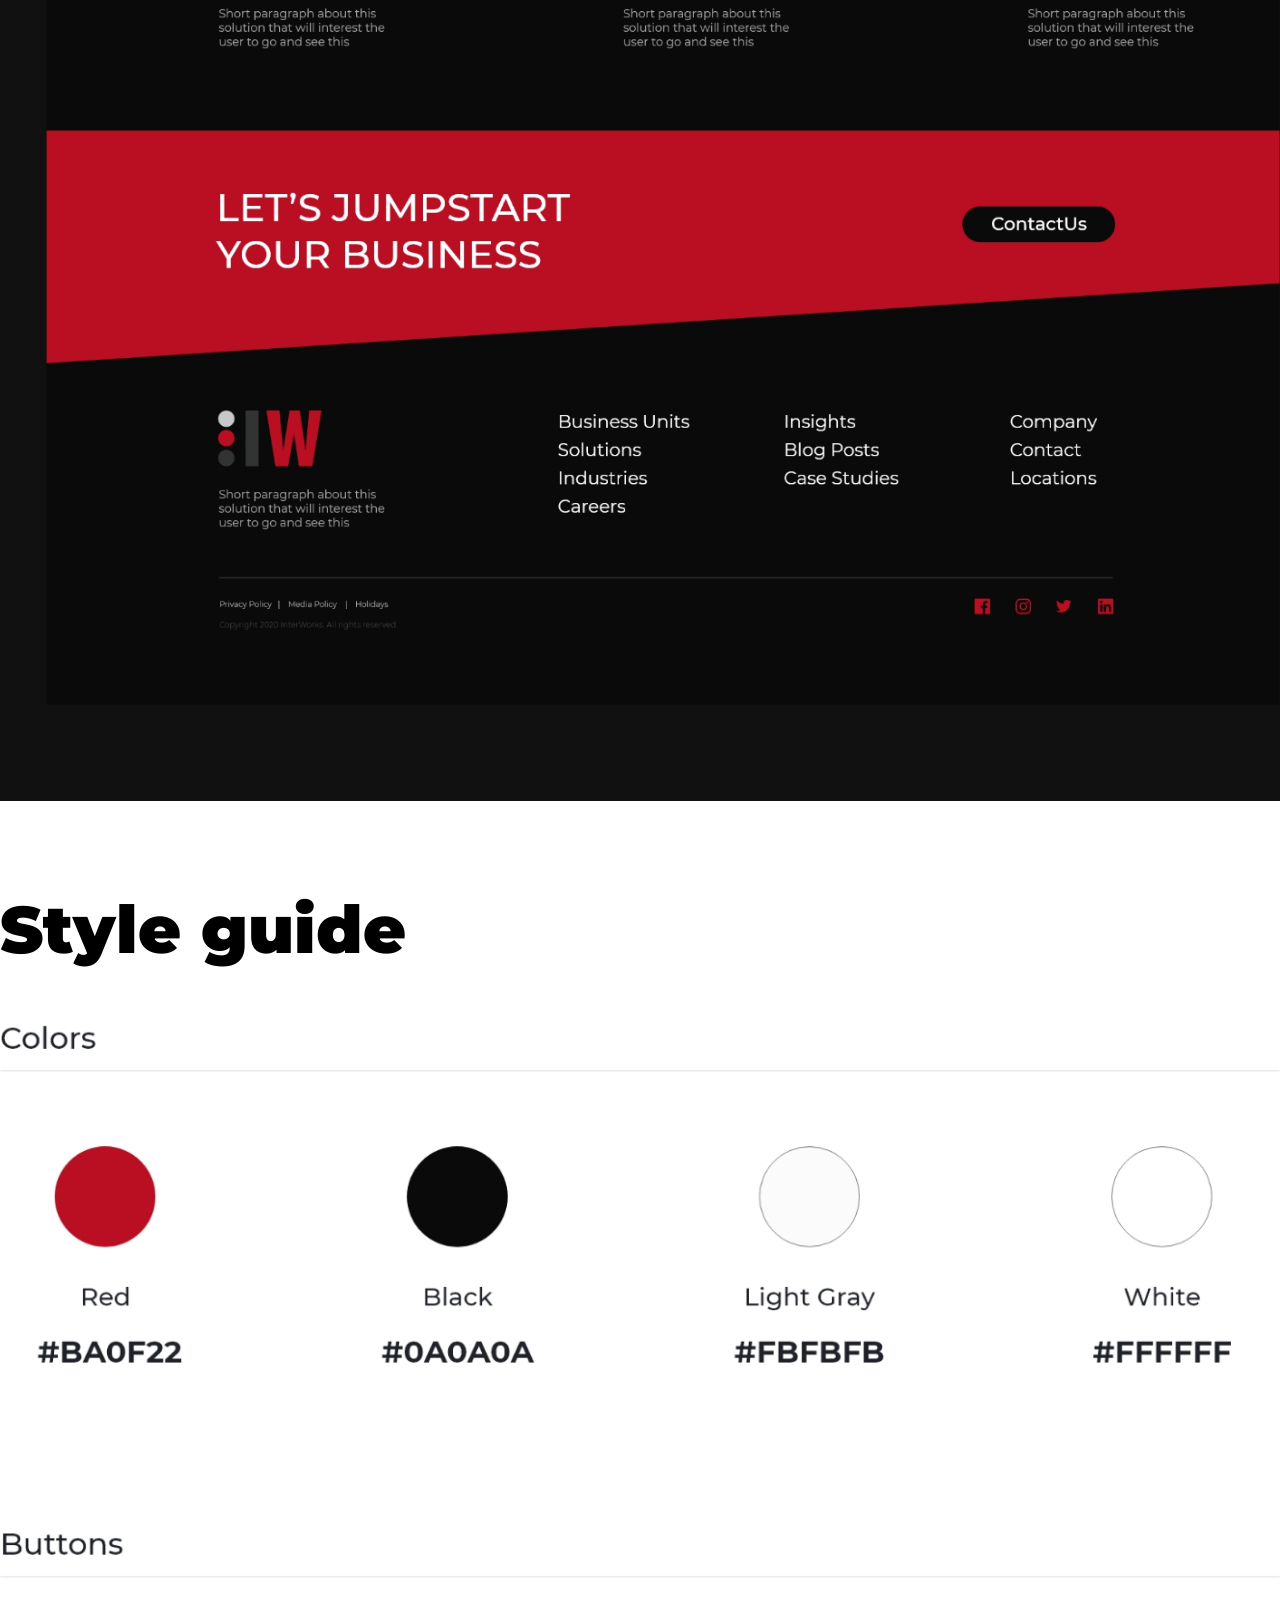
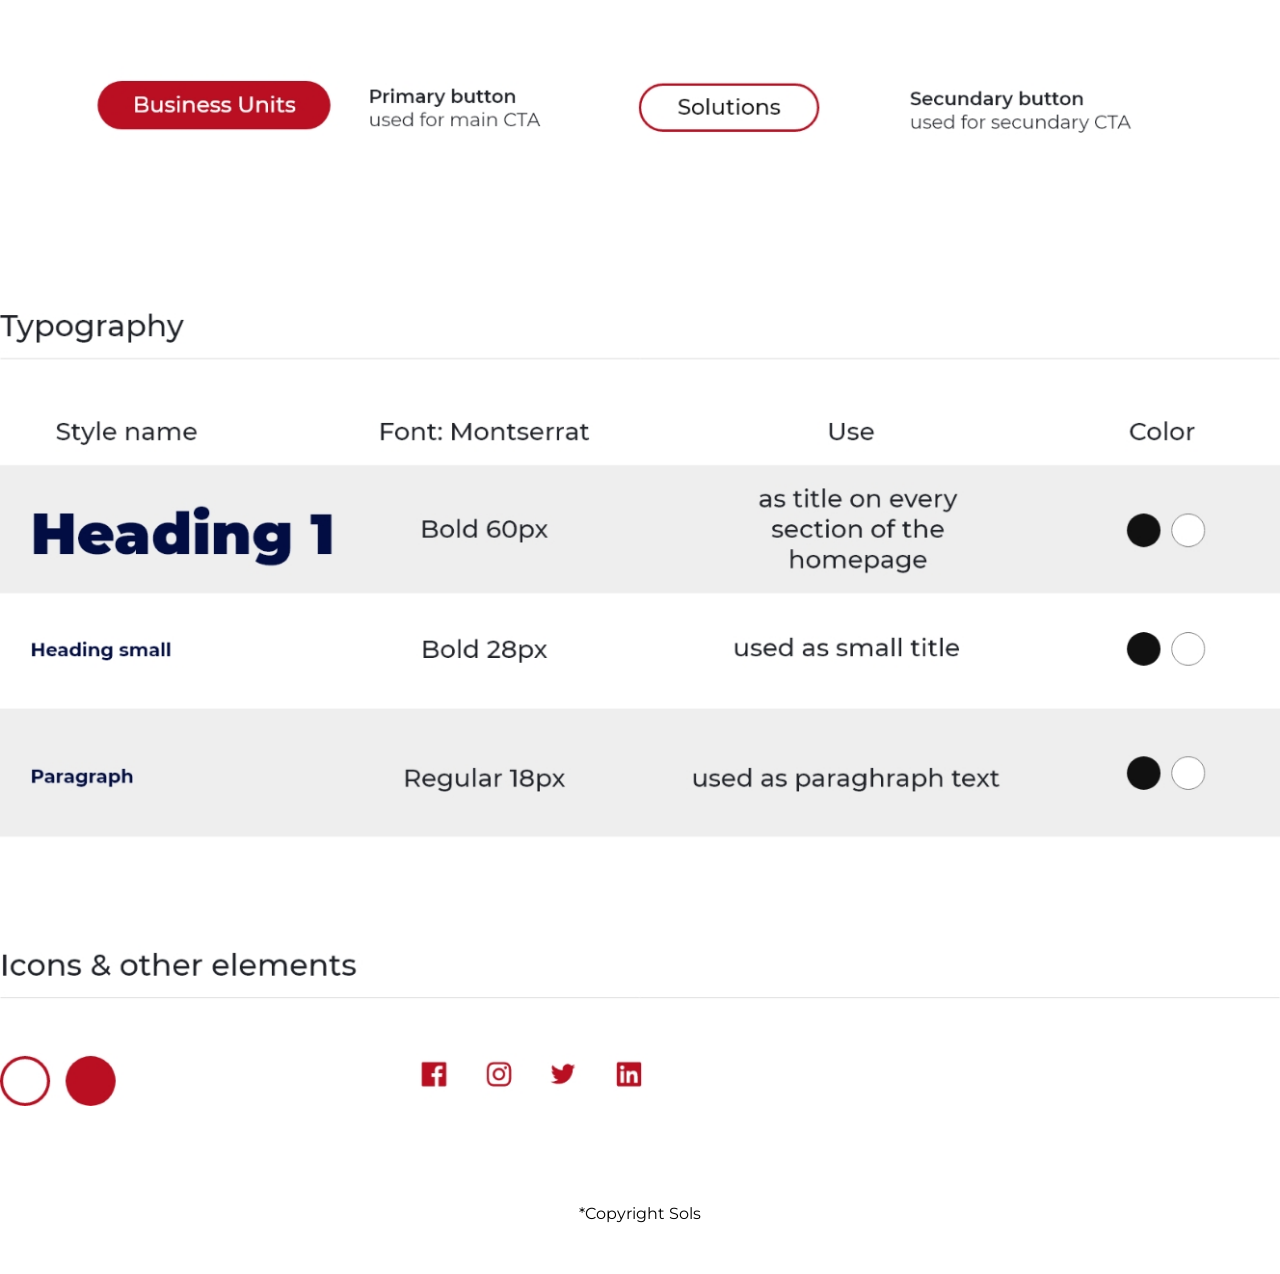
<file: public/corporate-website.html>
<!DOCTYPE html>
<html lang="en">
    <head>
        <meta charset="UTF-8">
        <meta http-equiv="X-UA-Compatible" content="IE=edge">
        <meta name="viewport" content="width=device-width, initial-scale=1.0">
        <title>Anastasija Jovcheska | Corporate website UI</title>
        <link rel="preconnect" href="https://fonts.gstatic.com">
        <link href="https://fonts.googleapis.com/css2?family=Montserrat:wght@300;400;500;600;700;900&display=swap" rel="stylesheet">
        <link rel="stylesheet" href="style.css">
    </head>
    <body>
        <header class="container fixed left-0 right-0">
            <nav class="flex justify-end px-6 sm:px-0 py-4 md:py-8">
                <a href="work.html" class="bg-blue-sia rounded-full w-85 h-85 md:w-107 md:h-107 flex justify-center items-center text-white font-bold text-12 md:text-16"><img src="../assets/close.svg" alt="Close menu" class="md:w-7 md:h7"></a>
            </nav>
        </header>


        <section class="container">
            <header class="flex flex-col items-center md:pt-111">
                <h1 class="text-center font-black text-28 md:text-66 w-64 md:w-full mt-28">Corporate Website- UI</h1>
                <p class="text-center mt-6 md:text-24">UI design proposals for an IT Company based in Macedonia</p>
            </header>
            <img src="../assets/Design proposal 1-sm.png" alt="Design proposal 1" class="mt-2 md:mt-8 mb-16 w-full h-auto md:hidden">
            <img src="../assets/Design proposal 1-lg.png" alt="Design proposal 1" class="mx-auto mt-2 md:mt-8 mb-16 md:mb-10 w-full h-auto hidden md:block">
        </section>

        <div class="bg-dark">
            <section class="container py-16 md:py-24">
                <img src="../assets/design-proposal-dark-mode-sm.png" alt="Design proposal 1" class="px-4 md:px-0 mx-auto w-full h-full md:hidden">
                <img src="../assets/design-proposal-dark-mode-lg.png" alt="Design proposal 1" class="mx-auto w-full h-full hidden md:block">
            </section>
        </div>
        <section class="container px-8 md:px-0 py-16 md:py-24">
            <h2 class="font-black text-28 md:text-66">Style guide</h2>
            <img src="../assets/styleguide-2.jpg" alt="Style Guide" class="mt-14 mx-auto">
        </section>
        <p class="text-center text-14 pb-12">*Copyright Sols</p>
    </body>
</html>
</file>
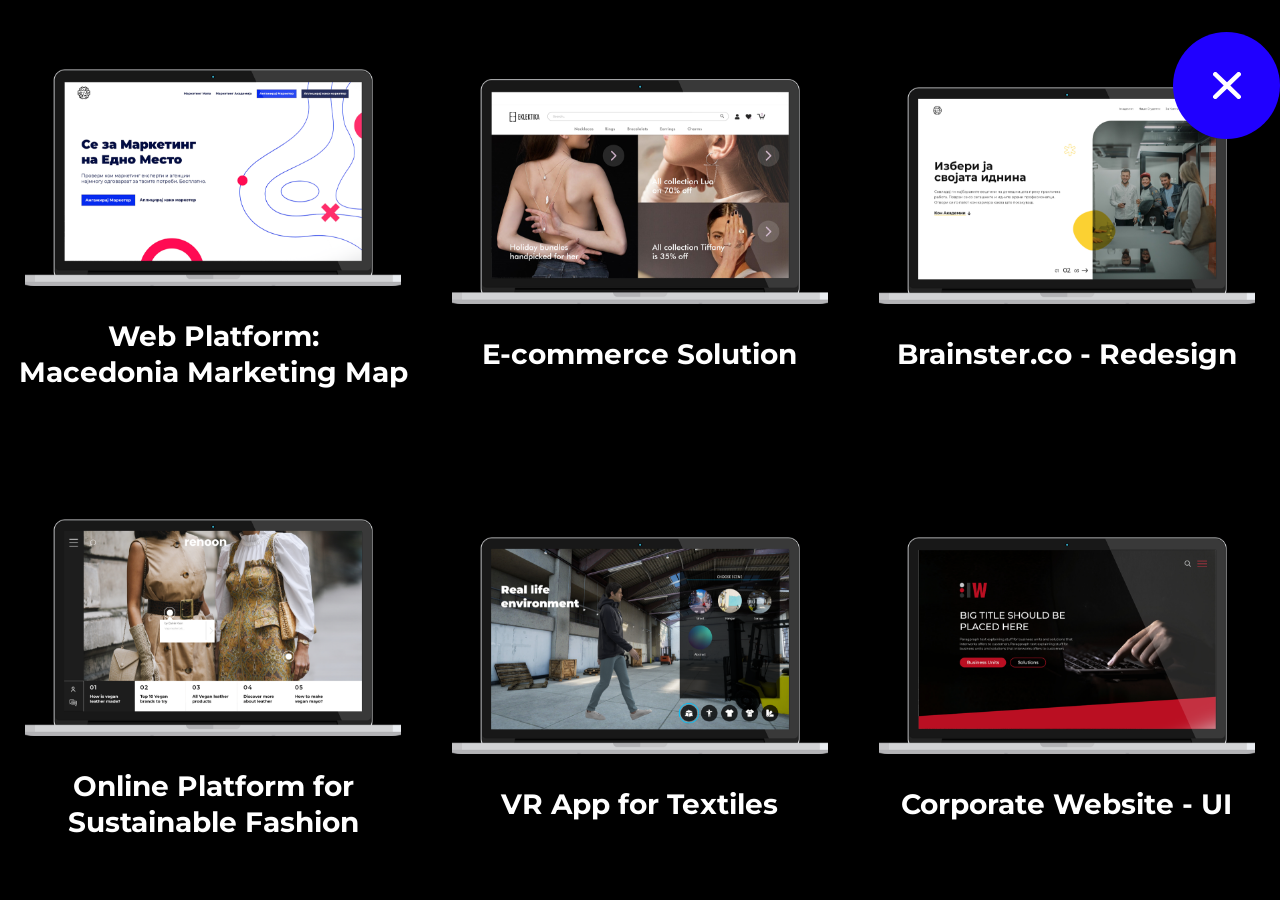
<file: public/work.html>
<!DOCTYPE html>
<html lang="en">
    <head>
        <meta charset="UTF-8">
        <meta http-equiv="X-UA-Compatible" content="IE=edge">
        <meta name="viewport" content="width=device-width, initial-scale=1.0">
        <title>Anastasija Jovcheska | Projects</title>
        <link rel="preconnect" href="https://fonts.gstatic.com">
        <link href="https://fonts.googleapis.com/css2?family=Montserrat:wght@300;400;500;600;700;900&display=swap" rel="stylesheet">
        <link rel="stylesheet" href="style.css">
    </head>
    <body>
        <header class="container fixed left-0 right-0">
            <nav class="flex justify-end px-6 sm:px-0 py-4 md:py-8">
                <a href="index.html" class="bg-blue-sia rounded-full w-85 h-85 md:w-107 md:h-107 flex justify-center items-center text-white font-bold text-12 md:text-16"><img src="../assets/close.svg" alt="Close menu" class="md:w-7 md:h7"></a>
            </nav>
        </header>
        <main class="min-h-screen bg-black text-white md:grid md:grid-cols-3 md:grid-rows-2">
            <a href="macedonia-marketing-map.html" class="flex flex-col justify-center items-center py-8 md:py-0 px-4 hover:bg-blue-sia transition-colors duration-500 ease-in-out">
                <img src="../assets/macedonia-marketing-map.png" alt="Web Platform: Macedonia Marketing Map" class="project-img">
                <h3 class="text-16 md:text-28 font-bold text-center mt-4 md:mt-8">Web Platform:<br/>Macedonia Marketing Map</h3>
            </a>
            <a href="ecommerce-solution.html" class="flex flex-col justify-center items-center py-8 md:py-0 px-4 hover:bg-pink-sia transition-colors duration-500 ease-in-out">
                <img src="../assets/ecommerce-solution.png" alt="E-commerce Solution" class="project-img">
                <h3 class="text-16 md:text-28 font-bold text-center mt-4 md:mt-8">E-commerce Solution</h3>
            </a>
            <a href="#" class="flex flex-col justify-center items-center py-8 md:py-0 px-4 hover:bg-yellow-sia transition-colors duration-500 ease-in-out">
                <img src="../assets/brainster-redesign.png" alt="Brainster.co - Redesign" class="project-img">
                <h3 class="text-16 md:text-28 font-bold text-center mt-4 md:mt-8">Brainster.co - Redesign</h3>
            </a>
            <a href="#" class="flex flex-col justify-center items-center py-8 md:py-0 px-4 hover:bg-orange-sia transition-colors duration-500 ease-in-out">
                <img src="../assets/sustainable-fashion.png" alt="Online Platform for Sustainable Fashion" class="project-img">
                <h3 class="text-16 md:text-28 font-bold text-center mt-4 md:mt-8">Online Platform for<br/>Sustainable Fashion</h3>
            </a>
            <a href="vr-app-textiles.html" class="flex flex-col justify-center items-center py-8 md:py-0 px-4 hover:bg-teal-sia transition-colors duration-500 ease-in-out">
                <img src="../assets/vr-texet.png" alt="VR App for Textiles" class="project-img">
                <h3 class="text-16 md:text-28 font-bold text-center mt-4 md:mt-8">VR App for Textiles</h3>
            </a>
            <a href="corporate-website.html" class="flex flex-col justify-center items-center py-8 md:py-0 px-4 hover:bg-red-sia transition-colors duration-500 ease-in-out">
                <img src="../assets/corporate-website-ui.png" alt="Corporate Website - UI" class="project-img">
                <h3 class="text-16 md:text-28 font-bold text-center mt-4 md:mt-8">Corporate Website - UI</h3>
            </a>
        </main>
    </body>
</html>
</file>
